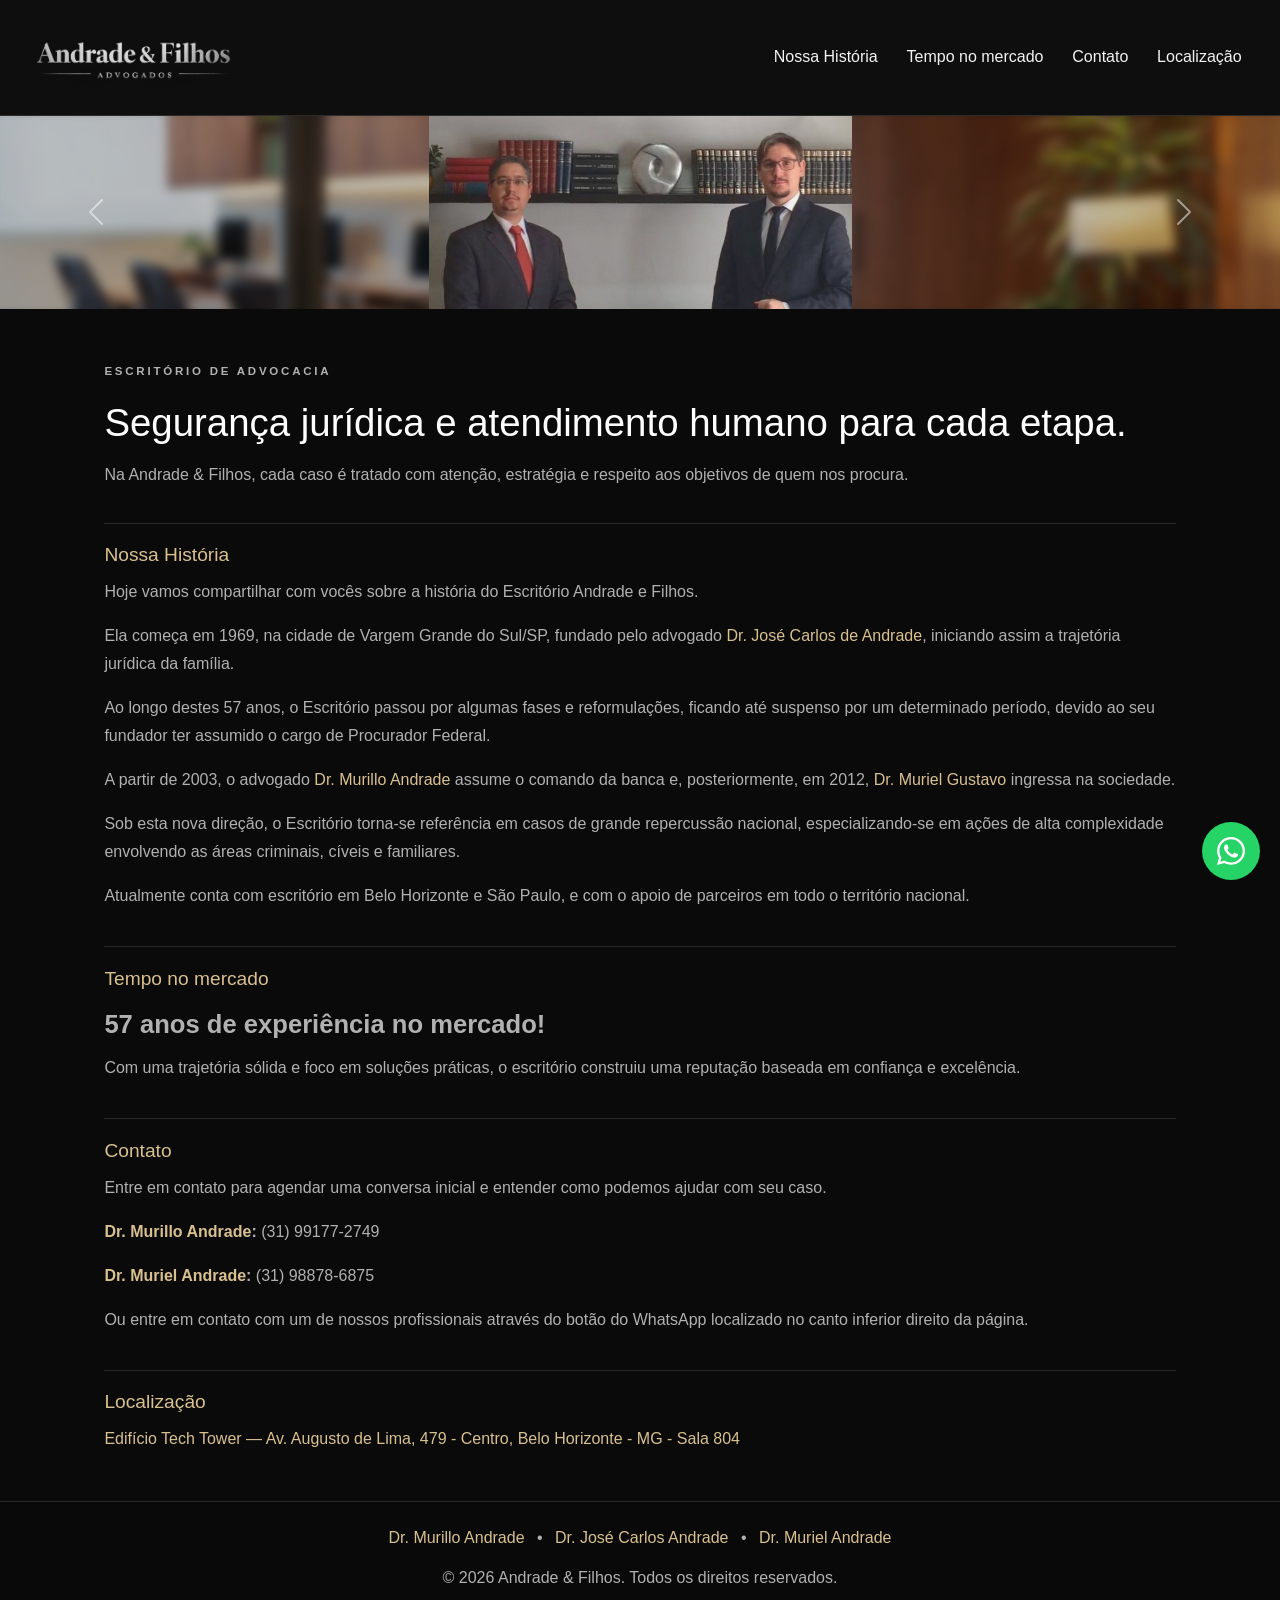
<file: index.html>
<!DOCTYPE html>
<html lang="pt-BR">
<head>
    <meta charset="UTF-8">
    <meta http-equiv="refresh" content="0; url=Pages/Home.html"> 
    <title>Carregando...</title>
</head>
<body>
    <p>Redirecionando para a página principal... <br>Se não carregar, 
        
        <a href="Pages/Home.html">clique aqui.</a>
    </p>
    <style>
        body {
            font-size: 48px;
            font-family: Arial, sans-serif;
            margin: 0;
            padding: 24px;
            min-height: 100vh;
            display: grid;
            place-items: center;
            background: radial-gradient(circle at top, #2a2a2a 0%, #1a1a1a 55%, #111 100%);
            color: #fff;       
            text-align: center;
        }
        a {
            border-radius: 999px;
            display: inline-block;
            padding: 14px 26px;
            margin-top: 18px;
            background: linear-gradient(135deg, #caa35b 0%, #8f6d2f 100%);
            color: #fff;
            text-decoration: none;
            cursor: pointer;
            font-size: 20px;
            font-weight: 700;
            letter-spacing: 0.02em;
            box-shadow: 0 12px 28px rgba(0, 0, 0, 0.28);
            border: 1px solid rgba(255, 255, 255, 0.12);
            transition: transform 0.2s ease, box-shadow 0.2s ease, filter 0.2s ease;
        }
        a:hover {
            transform: translateY(-2px);
            box-shadow: 0 16px 34px rgba(0, 0, 0, 0.34);
            filter: brightness(1.05);
        }
        p {
            margin: 0;
            max-width: 680px;
            line-height: 1.5;
        }
    </style>
</body>
</html>
</file>
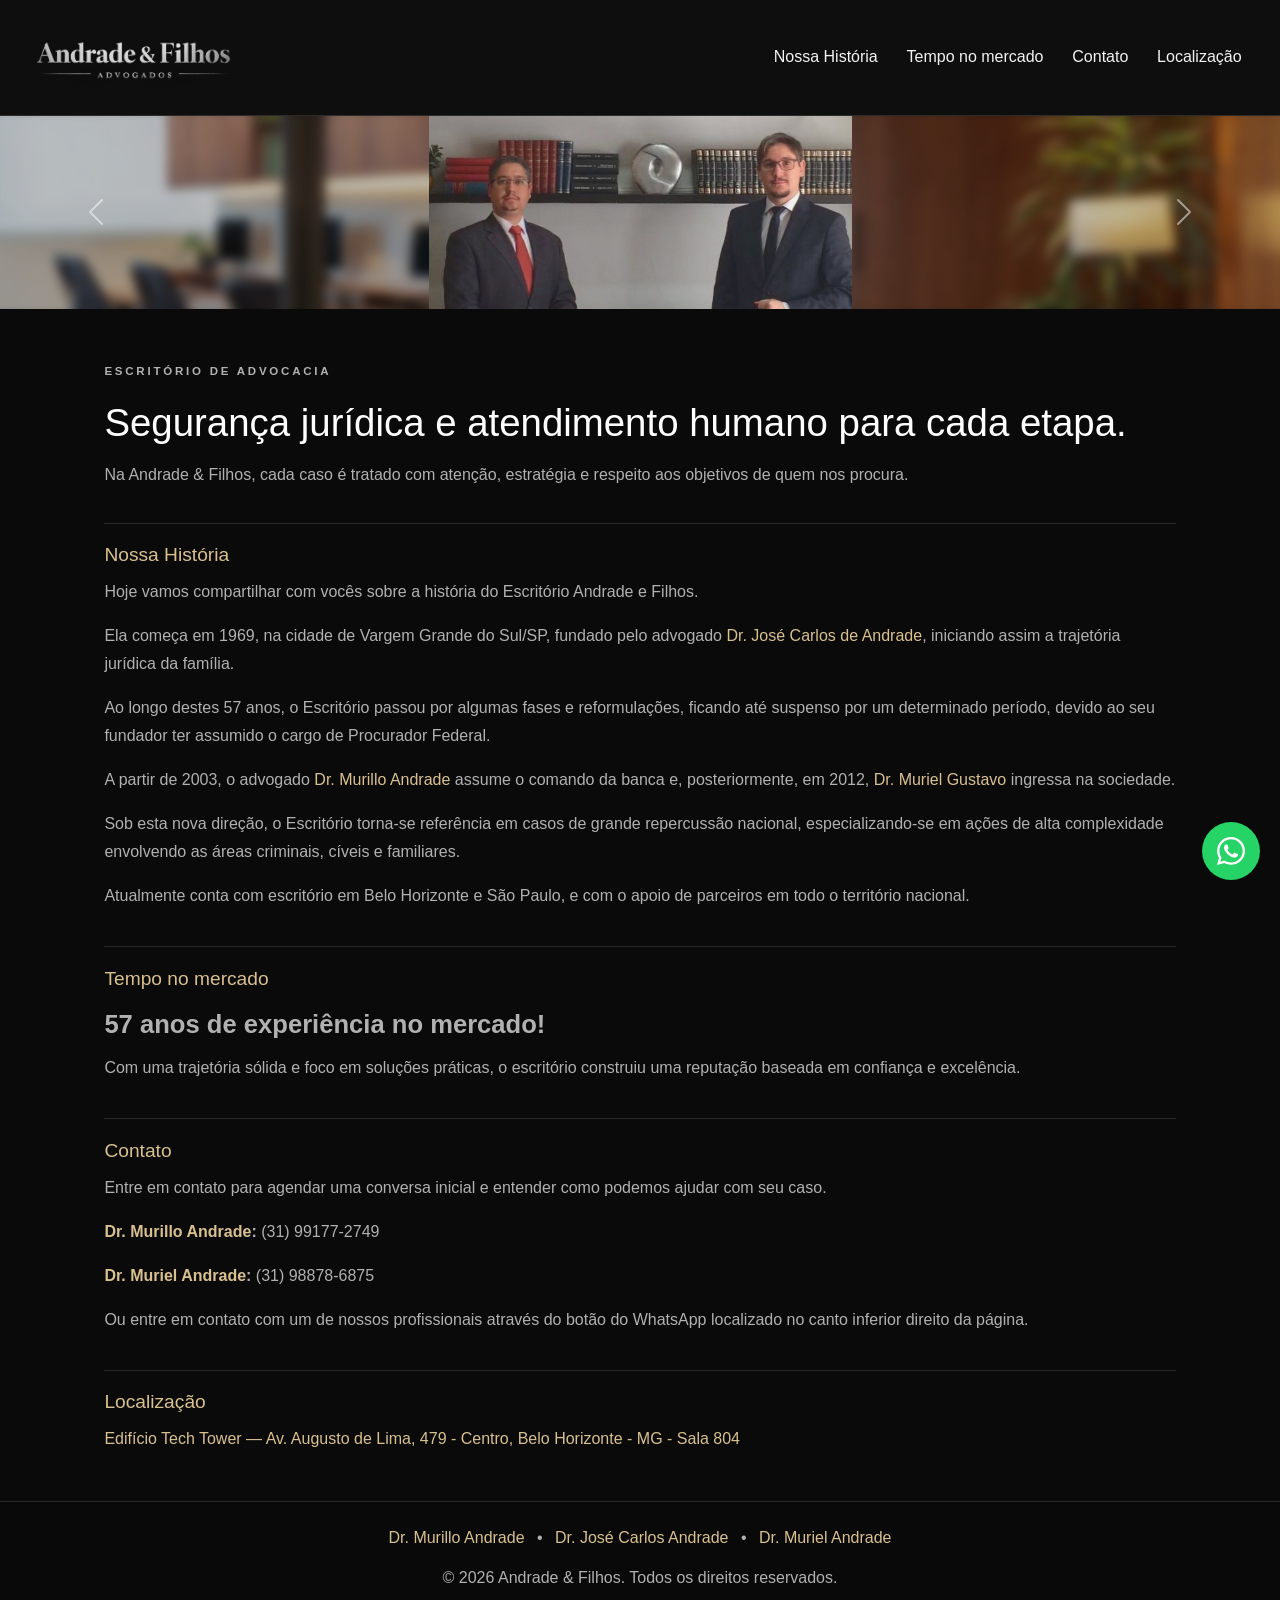
<file: Pages/Home.html>
<!DOCTYPE html>
<html lang="PT-BR">

<head>
    <meta charset="UTF-8">
    <meta name="viewport" content="width=device-width, initial-scale=1.0">
    <link rel="stylesheet" href="../assets/css/Home.css">
    <link href="https://cdn.jsdelivr.net/npm/bootstrap@5.3.8/dist/css/bootstrap.min.css" rel="stylesheet"
        integrity="sha384-sRIl4kxILFvY47J16cr9ZwB07vP4J8+LH7qKQnuqkuIAvNWLzeN8tE5YBujZqJLB" crossorigin="anonymous">
    <title>Home</title>
</head>

<body>

    <a id="btn-whatsapp" class="whatsapp-fixed" href="#" aria-label="Abrir contatos no WhatsApp">
        <!-- Ícone em SVG do WhatsApp -->
        <svg xmlns="http://w3.org" viewBox="0 0 448 512" width="32" height="32" fill="#fff">
            <path
                d="M380.9 97.1C339 55.1 283.2 32 223.9 32c-122.4 0-222 99.6-222 222 0 39.1 10.2 77.3 29.6 111L0 480l117.7-30.9c32.4 17.7 68.9 27 106.1 27h.1c122.3 0 224.1-99.6 224.1-222 0-59.3-25.2-115-67.1-157zm-157 341.6c-33.2 0-65.7-8.9-94-25.7l-6.7-4-69.8 18.3L72 359.2l-4.4-7c-18.5-29.4-28.2-63.3-28.2-98.2 0-101.7 82.8-184.5 184.6-184.5 49.3 0 95.6 19.2 130.4 54.1 34.8 34.9 56.2 81.2 56.1 130.5 0 101.8-84.9 184.6-186.6 184.6zm101.2-138.2c-5.5-2.8-32.8-16.2-37.9-18-5.1-1.9-8.8-2.8-12.5 2.8-3.7 5.6-14.3 18-17.6 21.8-3.2 3.7-6.5 4.2-12 1.4-32.6-16.3-54-29.1-75.5-66-5.7-9.8 5.7-9.1 16.3-30.3 1.8-3.7.9-6.9-.5-9.7-1.4-2.8-12.5-30.1-17.1-41.2-4.5-10.8-9.1-9.3-12.5-9.5-3.2-.2-6.9-.2-10.6-.2-3.7 0-9.7 1.4-14.8 6.9-5.1 5.6-19.4 19-19.4 46.3 0 27.3 19.9 53.7 22.6 57.4 2.8 3.7 39.1 59.7 94.8 83.8 35.2 15.2 49 16.5 66.6 13.9 10.7-1.6 32.8-13.4 37.4-26.4 4.6-13 4.6-24.1 3.2-26.4-1.3-2.5-5-3.9-10.5-6.6z" />
        </svg>
    </a>

    <div id="whatsapp-modal" class="whatsapp-modal" aria-hidden="true" role="dialog"
        aria-labelledby="whatsapp-modal-title">
        <div class="whatsapp-modal__dialog" role="document">
            <button type="button" id="whatsapp-modal-close" class="whatsapp-modal__close"
                aria-label="Fechar janela de contatos">&times;</button>
            <h2 id="whatsapp-modal-title">Escolha com quem falar</h2>
            <p>Selecione abaixo e inicie a conversa no WhatsApp.</p>

            <div class="whatsapp-modal__contacts">
                <article class="whatsapp-contact-card">
                    <img src="../assets/img/Perfil/Murillo-Perfil.jpg" alt="Murillo Andrade">
                    <h3>Murillo Andrade</h3>
                    <a href="#" data-whatsapp-number="5531991772749" target="_blank" rel="noopener noreferrer">Entrar em
                        contato</a>
                </article>

                <article class="whatsapp-contact-card">
                    <img src="../assets/img/Perfil/Muriel-Perfil.jpg" alt="Muriel Andrade">
                    <h3>Muriel Andrade</h3>
                    <a href="#" data-whatsapp-number="5531988786875" target="_blank" rel="noopener noreferrer">Entrar em
                        contato</a>
                </article>
            </div>
        </div>
    </div>



    <nav class="navbar navbar-expand-sm" id="nav">
        <div class="container-fluid">
            <div class="d-flex align-items-center">
                <a class="navbar-brand" href="Home.html">
                    <img src="../assets/img/logo/logo.png" alt="Logo" class="d-inline-block align-text-top">
                </a>
            </div>

            <button type="button" id="menu-toggle">
                ☰
            </button>

            <ul class="nav justify-content-middle" id="menu-links">

                <li class="nav-item">
                    <a class="nav-link" href="Home.html#quem_somos">Nossa História</a>
                </li>
                <li class="nav-item">
                    <a class="nav-link" href="Home.html#tempo_no_mercado">Tempo no mercado</a>
                </li>
                <li class="nav-item">
                    <a class="nav-link" href="Home.html#contato">Contato</a>
                </li>
                <li class="nav-item">
                    <a class="nav-link" href="Home.html#localizacao">Localização</a>
                </li>
            </ul>

        </div>
    </nav>

    <main>
        <div class="carousel-shell">
            <div id="carouselExampleFade" class="carousel slide">
                <div class="carousel-inner">
                    <div class="carousel-item active text-center">
                        <img src="../assets/img/carrossel/Carrosel1.png" class="d-block mx-auto img-fluid" alt="...">
                    </div>
                    <div class="carousel-item text-center">
                        <img src="../assets/img/carrossel/Carrosel2.jpg" class="d-block mx-auto img-fluid" alt="...">
                    </div>
                    <div class="carousel-item text-center">
                        <img src="../assets/img/carrossel/Carrosel3.jpg" class="d-block mx-auto img-fluid" alt="...">
                    </div>
                </div>
                <button class="carousel-control-prev" type="button" data-bs-target="#carouselExampleFade"
                    data-bs-slide="prev">
                    <span class="carousel-control-prev-icon" aria-hidden="true"></span>
                    <span class="visually-hidden">Previous</span>
                </button>
                <button class="carousel-control-next" type="button" data-bs-target="#carouselExampleFade"
                    data-bs-slide="next">
                    <span class="carousel-control-next-icon" aria-hidden="true"></span>
                    <span class="visually-hidden">Next</span>
                </button>
            </div>
        </div>

        <section class="hero">
            <div class="hero-content">
                <p class="eyebrow">Escritório de Advocacia</p>
                <h2>Segurança jurídica e atendimento humano para cada etapa.</h2>
                <p>Na Andrade & Filhos, cada caso é tratado com atenção, estratégia e respeito aos objetivos de quem nos
                    procura.</p>
            </div>
        </section>

        <div class="informacoes" id="quem_somos">
            <div class="info-card">
                <h2>Nossa História</h2>
                <p>
                    Hoje vamos compartilhar com vocês sobre a história do Escritório Andrade e Filhos.
                </p>
                <p>
                    Ela começa em 1969, na cidade de Vargem Grande do Sul/SP, fundado pelo advogado <a
                        href="JoseCarlos-Andrade.html">Dr. José Carlos de Andrade</a>, iniciando assim a trajetória
                    jurídica da família.
                </p>
                <p>
                    Ao longo destes <span id="tempo"></span> anos, o Escritório passou por algumas fases e reformulações, ficando até suspenso
                    por um determinado período, devido ao seu fundador ter assumido o cargo de Procurador Federal.
                </p>
                <p>
                    A partir de 2003, o advogado <a href="Murillo-Andrade.html">Dr. Murillo Andrade</a> assume o comando da banca e, posteriormente, em
                    2012, <a href="Muriel-Andrade.html">Dr. Muriel Gustavo</a> ingressa na sociedade.
                </p>
                <p>
                    Sob esta nova direção, o Escritório torna-se referência em casos de grande repercussão nacional,
                    especializando-se em ações de alta complexidade envolvendo as áreas criminais, cíveis e familiares.
                </p>
                <p>
                    Atualmente conta com escritório em Belo Horizonte e São Paulo, e com o apoio de parceiros em todo o
                    território nacional.
                </p>
            </div>

            <div class="info-card" id="tempo_no_mercado">
                <h2>Tempo no mercado</h2>
                <p id="tempo_no_mercado_texto" class="metric"></p>
                <p>Com uma trajetória sólida e foco em soluções práticas, o escritório construiu uma reputação baseada
                    em confiança e excelência.</p>
            </div>

            <div class="info-card" id="contato">
                <h2>Contato</h2>
                <p>Entre em contato para agendar uma conversa inicial e entender como podemos ajudar com seu caso.</p>
                <p><strong><a href="Murillo-Andrade.html">Dr. Murillo Andrade</a>:</strong> (31) 99177-2749</p>
                <p><strong><a href="Muriel-Andrade.html">Dr. Muriel Andrade</a>:</strong> (31) 98878-6875</p>
                <p>Ou entre em contato com um de nossos profissionais através do botão do WhatsApp localizado no canto
                    inferior direito da página.</p>
            </div>

            <div class="info-card" id="localizacao">
                <h2>Localização</h2>
                <p><a href="https://www.google.com/maps/place/@-19.9239275,-43.9431063,17z/data=!4m6!3m5!1s0xa699e3e05fa6fd:0x4cf70411f32bd682!8m2!3d-19.9239841!4d-43.9405468!16s%2Fg%2F1wk4f8vy?entry=ttu&g_ep=EgoyMDI2MDgwOS4wIKXMDSoASAFQAw%3D%3D" target="_blank">Edifício Tech Tower — Av. Augusto de Lima, 479 - Centro, Belo Horizonte - MG - Sala 804</a></p>
            </div>
        </div>
    </main>


    <!-- Rodapé -->
    <footer>
        <div class="footer-links">
            <a href="Murillo-Andrade.html">Dr. Murillo Andrade</a>
            <span>•</span>
            <a href="JoseCarlos-Andrade.html">Dr. José Carlos Andrade</a>
            <span>•</span>
            <a href="Muriel-Andrade.html">Dr. Muriel Andrade</a>
        </div>
        <p>&copy; 2026 Andrade & Filhos. Todos os direitos reservados.</p>
    </footer>
    <!-- Scripts -->
    <script src="../assets/js/data.js"></script>
    <script src="https://cdn.jsdelivr.net/npm/bootstrap@5.3.8/dist/js/bootstrap.bundle.min.js"
        integrity="sha384-FKyoEForCGlyvwx9Hj09JcYn3nv7wiPVlz7YYwJrWVcXK/BmnVDxM+D2scQbITxI"
        crossorigin="anonymous"></script>
</body>

</html>
</file>
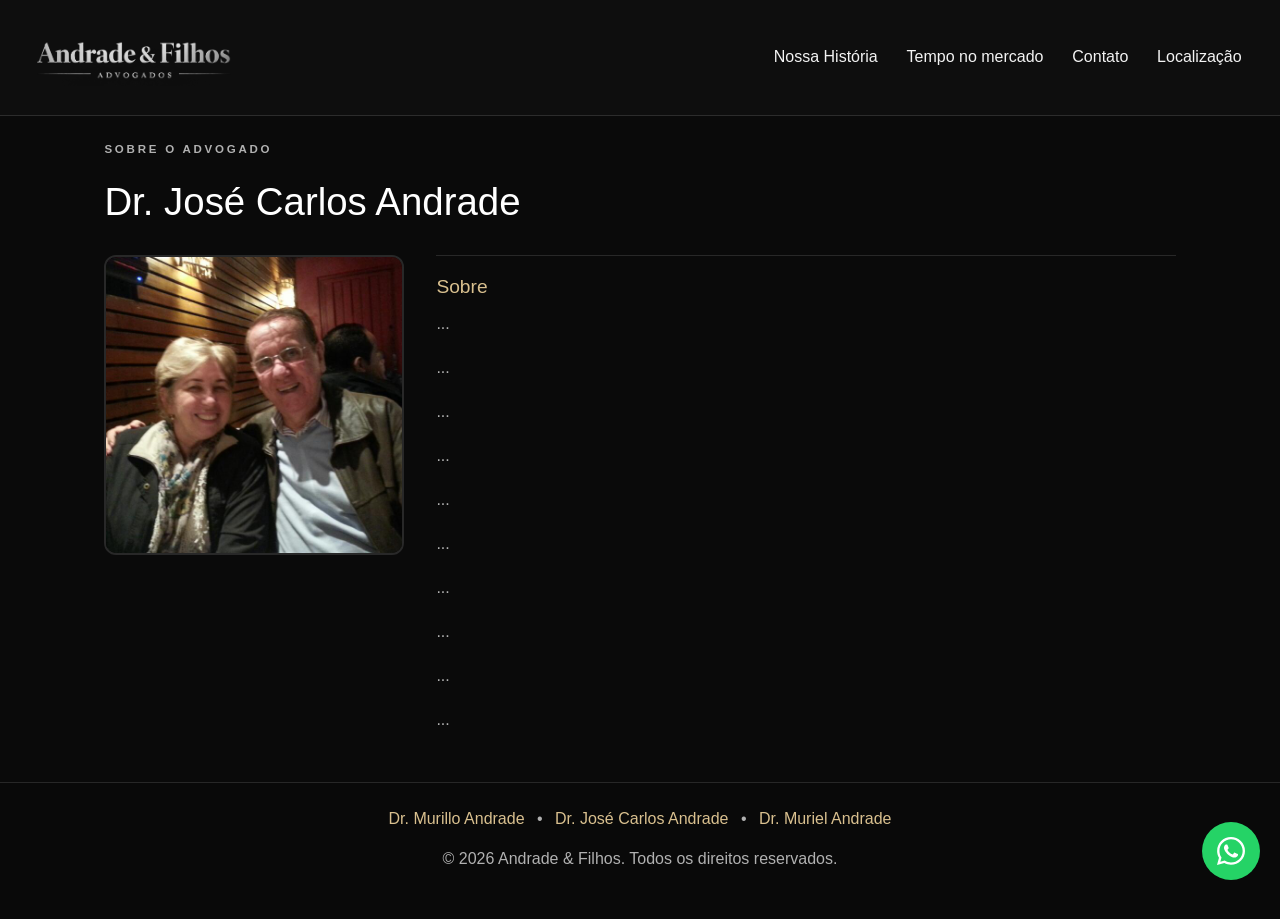
<file: Pages/JoseCarlos-Andrade.html>
<!DOCTYPE html>
<html lang="PT-BR">

<head>
    <meta charset="UTF-8">
    <meta name="viewport" content="width=device-width, initial-scale=1.0">
    <link rel="stylesheet" href="../assets/css/Home.css">
    <link href="https://cdn.jsdelivr.net/npm/bootstrap@5.3.8/dist/css/bootstrap.min.css" rel="stylesheet"
        integrity="sha384-sRIl4kxILFvY47J16cr9ZwB07vP4J8+LH7qKQnuqkuIAvNWLzeN8tE5YBujZqJLB" crossorigin="anonymous">
    <title>Murillo Andrade - Andrade & Filhos</title>
</head>

<body>

    <a id="btn-whatsapp" class="whatsapp-fixed" href="#" aria-label="Abrir contatos no WhatsApp">
        <!-- Ícone em SVG do WhatsApp -->
        <svg xmlns="http://w3.org" viewBox="0 0 448 512" width="32" height="32" fill="#fff">
            <path
                d="M380.9 97.1C339 55.1 283.2 32 223.9 32c-122.4 0-222 99.6-222 222 0 39.1 10.2 77.3 29.6 111L0 480l117.7-30.9c32.4 17.7 68.9 27 106.1 27h.1c122.3 0 224.1-99.6 224.1-222 0-59.3-25.2-115-67.1-157zm-157 341.6c-33.2 0-65.7-8.9-94-25.7l-6.7-4-69.8 18.3L72 359.2l-4.4-7c-18.5-29.4-28.2-63.3-28.2-98.2 0-101.7 82.8-184.5 184.6-184.5 49.3 0 95.6 19.2 130.4 54.1 34.8 34.9 56.2 81.2 56.1 130.5 0 101.8-84.9 184.6-186.6 184.6zm101.2-138.2c-5.5-2.8-32.8-16.2-37.9-18-5.1-1.9-8.8-2.8-12.5 2.8-3.7 5.6-14.3 18-17.6 21.8-3.2 3.7-6.5 4.2-12 1.4-32.6-16.3-54-29.1-75.5-66-5.7-9.8 5.7-9.1 16.3-30.3 1.8-3.7.9-6.9-.5-9.7-1.4-2.8-12.5-30.1-17.1-41.2-4.5-10.8-9.1-9.3-12.5-9.5-3.2-.2-6.9-.2-10.6-.2-3.7 0-9.7 1.4-14.8 6.9-5.1 5.6-19.4 19-19.4 46.3 0 27.3 19.9 53.7 22.6 57.4 2.8 3.7 39.1 59.7 94.8 83.8 35.2 15.2 49 16.5 66.6 13.9 10.7-1.6 32.8-13.4 37.4-26.4 4.6-13 4.6-24.1 3.2-26.4-1.3-2.5-5-3.9-10.5-6.6z" />
        </svg>
    </a>

    <div id="whatsapp-modal" class="whatsapp-modal" aria-hidden="true" role="dialog"
        aria-labelledby="whatsapp-modal-title">
        <div class="whatsapp-modal__dialog" role="document">
            <button type="button" id="whatsapp-modal-close" class="whatsapp-modal__close"
                aria-label="Fechar janela de contatos">&times;</button>
            <h2 id="whatsapp-modal-title">Escolha com quem falar</h2>
            <p>Selecione abaixo e inicie a conversa no WhatsApp.</p>

            <div class="whatsapp-modal__contacts">
                <article class="whatsapp-contact-card">
                    <img src="../assets/img/Perfil/Murillo-Perfil.jpg" alt="Murillo Andrade">
                    <h3>Murillo Andrade</h3>
                    <a href="#" data-whatsapp-number="5531991772749" target="_blank" rel="noopener noreferrer">Entrar em
                        contato</a>
                </article>

                <article class="whatsapp-contact-card">
                    <img src="../assets/img/Perfil/Muriel-Perfil.jpg" alt="Muriel Andrade">
                    <h3>Muriel Andrade</h3>
                    <a href="#" data-whatsapp-number="5531988786875" target="_blank" rel="noopener noreferrer">Entrar em
                        contato</a>
                </article>
            </div>
        </div>
    </div>



    <nav class="navbar navbar-expand-sm" id="nav">
        <div class="container-fluid">
            <div class="d-flex align-items-center">
                <a class="navbar-brand" href="Home.html">
                    <img src="../assets/img/logo/logo.png" alt="Logo" class="d-inline-block align-text-top">
                </a>
            </div>

            <button type="button" id="menu-toggle">
                ☰
            </button>

            <ul class="nav justify-content-middle" id="menu-links">

                <li class="nav-item">
                    <a class="nav-link" href="Home.html#quem_somos">Nossa História</a>
                </li>
                <li class="nav-item">
                    <a class="nav-link" href="Home.html#tempo_no_mercado">Tempo no mercado</a>
                </li>
                <li class="nav-item">
                    <a class="nav-link" href="Home.html#contato">Contato</a>
                </li>
                <li class="nav-item">
                    <a class="nav-link" href="Home.html#localizacao">Localização</a>
                </li>
            </ul>

        </div>
    </nav>

    <main>
        <section class="hero">
            <div class="hero-content">
                <p class="eyebrow">Sobre o Advogado</p>
                <h2>Dr. José Carlos Andrade</h2>
            </div>
        </section>

        <div class="informacoes">
            <div class="profile-container">
                <div class="profile-image">
                    <img src="../assets/img/Perfil/JoseCarlos-Andrade.jpg" alt="José Carlos Andrade">
                </div>
                <div class="profile-content">
                    <div class="info-card">
                        <h2>Sobre</h2>
                        <p>
                            ...
                        </p>
                        <p>
                            ... 
                        </p>
                        <p>
                            ... 
                        </p>
                        <p>
                            ... 
                        </p>
                        <p>
                            ... 
                        </p>
                        <p>
                            ... 
                        </p>
                        <p>
                            ... 
                        </p>
                        <p>
                            ... 
                        </p>
                        <p>
                            ... 
                        </p>
                        <p>
                            ...
                        </p>
                    </div>
                </div>
            </div>
        </div>
    </main>


    <!-- Rodapé -->
    <footer>
        <div class="footer-links">
            <a href="Murillo-Andrade.html">Dr. Murillo Andrade</a>
            <span>•</span>
            <a href="JoseCarlos-Andrade.html">Dr. José Carlos Andrade</a>
            <span>•</span>
            <a href="Muriel-Andrade.html">Dr. Muriel Andrade</a>
        </div>
        <p>&copy; 2026 Andrade & Filhos. Todos os direitos reservados.</p>
    </footer>
    <!-- Scripts -->
    <script src="../assets/js/data.js"></script>
    <script src="https://cdn.jsdelivr.net/npm/bootstrap@5.3.8/dist/js/bootstrap.bundle.min.js"
        integrity="sha384-FKyoEForCGlyvwx9Hj09JcYn3nv7wiPVlz7YYwJrWVcXK/BmnVDxM+D2scQbITxI"
        crossorigin="anonymous"></script>
</body>

</html>
</file>
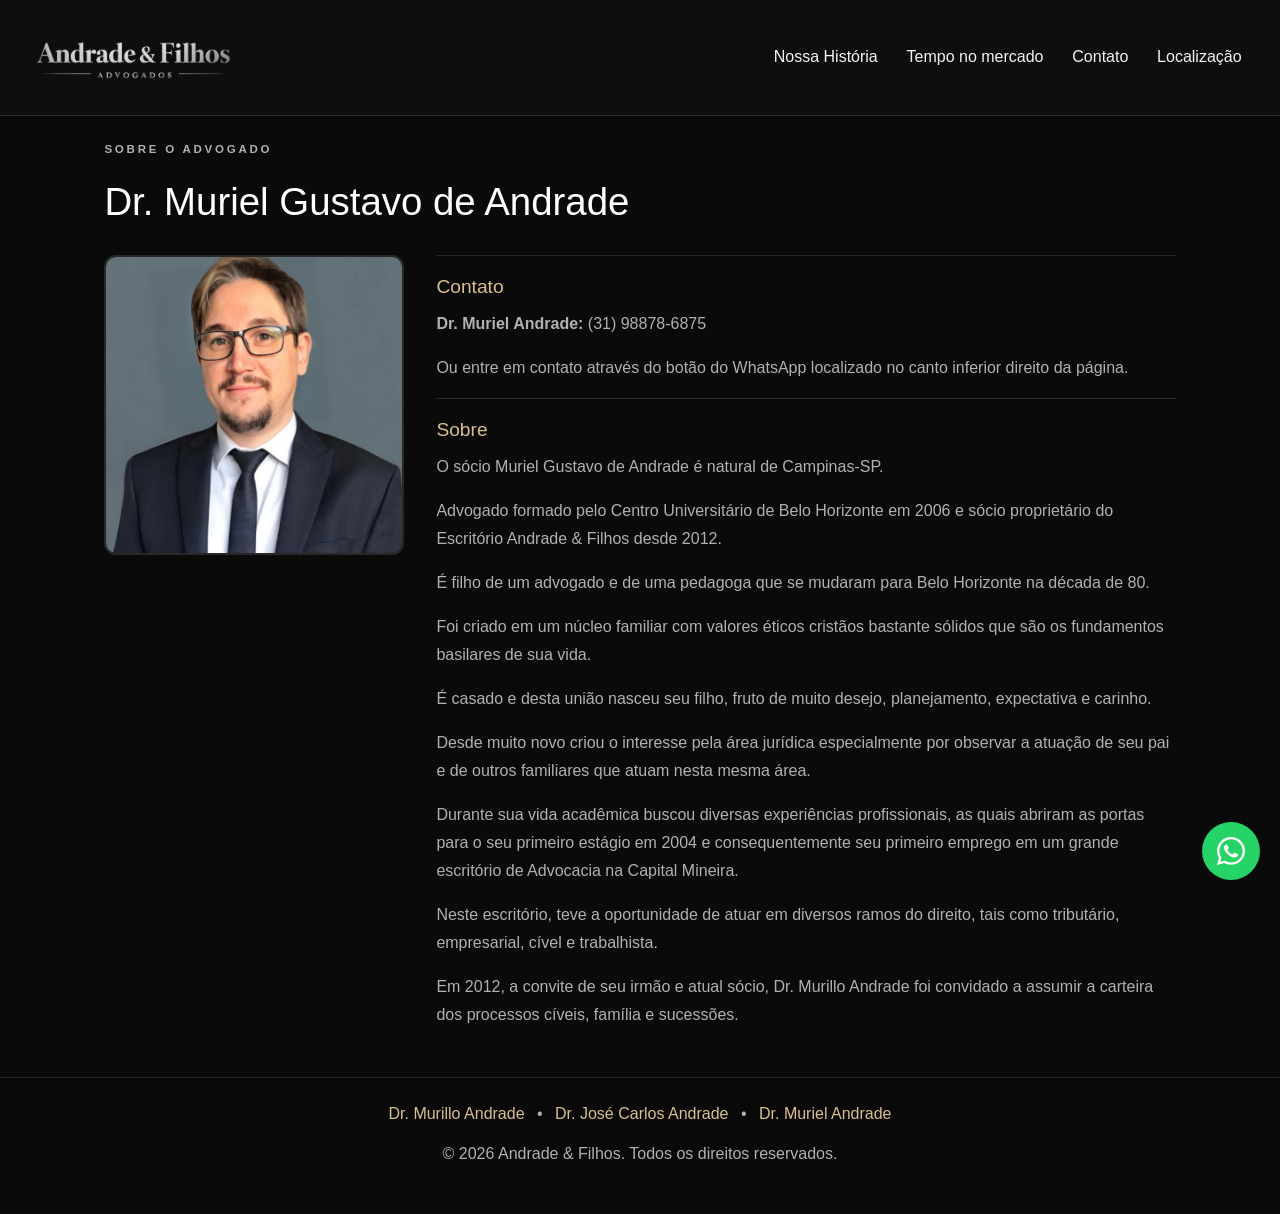
<file: Pages/Muriel-Andrade.html>
<!DOCTYPE html>
<html lang="PT-BR">

<head>
    <meta charset="UTF-8">
    <meta name="viewport" content="width=device-width, initial-scale=1.0">
    <link rel="stylesheet" href="../assets/css/Home.css">
    <link href="https://cdn.jsdelivr.net/npm/bootstrap@5.3.8/dist/css/bootstrap.min.css" rel="stylesheet"
        integrity="sha384-sRIl4kxILFvY47J16cr9ZwB07vP4J8+LH7qKQnuqkuIAvNWLzeN8tE5YBujZqJLB" crossorigin="anonymous">
    <title>Muriel Andrade - Andrade & Filhos</title>
</head>

<body>

    <a id="btn-whatsapp" class="whatsapp-fixed" href="#" aria-label="Abrir contatos no WhatsApp">
        <!-- Ícone em SVG do WhatsApp -->
        <svg xmlns="http://w3.org" viewBox="0 0 448 512" width="32" height="32" fill="#fff">
            <path
                d="M380.9 97.1C339 55.1 283.2 32 223.9 32c-122.4 0-222 99.6-222 222 0 39.1 10.2 77.3 29.6 111L0 480l117.7-30.9c32.4 17.7 68.9 27 106.1 27h.1c122.3 0 224.1-99.6 224.1-222 0-59.3-25.2-115-67.1-157zm-157 341.6c-33.2 0-65.7-8.9-94-25.7l-6.7-4-69.8 18.3L72 359.2l-4.4-7c-18.5-29.4-28.2-63.3-28.2-98.2 0-101.7 82.8-184.5 184.6-184.5 49.3 0 95.6 19.2 130.4 54.1 34.8 34.9 56.2 81.2 56.1 130.5 0 101.8-84.9 184.6-186.6 184.6zm101.2-138.2c-5.5-2.8-32.8-16.2-37.9-18-5.1-1.9-8.8-2.8-12.5 2.8-3.7 5.6-14.3 18-17.6 21.8-3.2 3.7-6.5 4.2-12 1.4-32.6-16.3-54-29.1-75.5-66-5.7-9.8 5.7-9.1 16.3-30.3 1.8-3.7.9-6.9-.5-9.7-1.4-2.8-12.5-30.1-17.1-41.2-4.5-10.8-9.1-9.3-12.5-9.5-3.2-.2-6.9-.2-10.6-.2-3.7 0-9.7 1.4-14.8 6.9-5.1 5.6-19.4 19-19.4 46.3 0 27.3 19.9 53.7 22.6 57.4 2.8 3.7 39.1 59.7 94.8 83.8 35.2 15.2 49 16.5 66.6 13.9 10.7-1.6 32.8-13.4 37.4-26.4 4.6-13 4.6-24.1 3.2-26.4-1.3-2.5-5-3.9-10.5-6.6z" />
        </svg>
    </a>

    <div id="whatsapp-modal" class="whatsapp-modal" aria-hidden="true" role="dialog" aria-labelledby="whatsapp-modal-title">
        <div class="whatsapp-modal__dialog" role="document">
            <button type="button" id="whatsapp-modal-close" class="whatsapp-modal__close" aria-label="Fechar janela de contatos">&times;</button>
            <h2 id="whatsapp-modal-title">Escolha com quem falar</h2>
            <p>Selecione abaixo e inicie a conversa no WhatsApp.</p>

            <div class="whatsapp-modal__contacts">
                <article class="whatsapp-contact-card">
                    <img src="../assets/img/Perfil/Murillo-Perfil.jpg" alt="Murillo Andrade">
                    <h3>Murillo Andrade</h3>
                    <a href="#" data-whatsapp-number="5531991772749" target="_blank" rel="noopener noreferrer">Entrar em contato</a>
                </article>

                <article class="whatsapp-contact-card">
                    <img src="../assets/img/Perfil/Muriel-Perfil.jpg" alt="Muriel Andrade">
                    <h3>Muriel Andrade</h3>
                    <a href="#" data-whatsapp-number="5531988786875" target="_blank" rel="noopener noreferrer">Entrar em contato</a>
                </article>
            </div>
        </div>
    </div>



    <nav class="navbar navbar-expand-sm" id="nav">
        <div class="container-fluid">
            <div class="d-flex align-items-center">
                <a class="navbar-brand" href="Home.html">
                    <img src="../assets/img/logo/logo.png" alt="Logo" class="d-inline-block align-text-top">
                </a>
            </div>

            <button type="button" id="menu-toggle" >
                ☰
            </button>

            <ul class="nav justify-content-middle" id="menu-links">

                <li class="nav-item">
                    <a class="nav-link" href="Home.html#quem_somos">Nossa História</a>
                </li>
                <li class="nav-item">
                    <a class="nav-link" href="Home.html#tempo_no_mercado">Tempo no mercado</a>
                </li>
                <li class="nav-item">
                    <a class="nav-link" href="Home.html#contato">Contato</a>
                </li>
                <li class="nav-item">
                    <a class="nav-link" href="Home.html#localizacao">Localização</a>
                </li>
            </ul>

        </div>
    </nav>

    <main>
        <section class="hero">
            <div class="hero-content">
                <p class="eyebrow">Sobre o Advogado</p>
                <h2>Dr. Muriel Gustavo de Andrade</h2>
            </div>
        </section>

        <div class="informacoes">
            <div class="profile-container">
                <div class="profile-image">
                    <img src="../assets/img/Perfil/Muriel-Perfil.jpg" alt="Muriel Andrade">
                </div>
                <div class="profile-content">
                    <div class="info-card" id="contato">
                        <h2>Contato</h2>
                        <p><strong>Dr. Muriel Andrade:</strong> (31) 98878-6875</p>
                        <p>Ou entre em contato através do botão do WhatsApp localizado no canto inferior direito da página.</p>
                    </div>
                    
                    <div class="info-card">
                        <h2>Sobre</h2>
                        <p>
                            O sócio Muriel Gustavo de Andrade é natural de Campinas-SP. 
                        </p>
                        <p>
                            Advogado formado pelo Centro Universitário de Belo Horizonte em 2006 e sócio proprietário do Escritório Andrade & Filhos desde 2012. 
                        </p>
                        <p>
                            É filho de um advogado e de uma pedagoga que se mudaram para Belo Horizonte na década de 80. 
                        </p>
                        <p>
                            Foi criado em um núcleo familiar com valores éticos cristãos bastante sólidos que são os fundamentos basilares de sua vida. 
                        </p>
                        <p>
                            É casado e desta união nasceu seu filho, fruto de muito desejo, planejamento, expectativa e carinho. 
                        </p>
                        <p>
                            Desde muito novo criou o interesse pela área jurídica especialmente por observar a atuação de seu pai e de outros familiares que atuam nesta mesma área. 
                        </p>
                        <p>
                            Durante sua vida acadêmica buscou diversas experiências profissionais, as quais abriram as portas para o seu primeiro estágio em 2004 e consequentemente seu primeiro emprego em um grande escritório de Advocacia na Capital Mineira. 
                        </p>
                        <p>
                            Neste escritório, teve a oportunidade de atuar em diversos ramos do direito, tais como tributário, empresarial, cível e trabalhista. 
                        </p>
                        <p>
                            Em 2012, a convite de seu irmão e atual sócio, Dr. Murillo Andrade foi convidado a assumir a carteira dos processos cíveis, família e sucessões. 
                        </p>
                    </div>
                </div>
            </div>
        </div>
    </main>


    <!-- Rodapé -->
    <footer>
        <div class="footer-links">
            <a href="Murillo-Andrade.html">Dr. Murillo Andrade</a>
            <span>•</span>
            <a href="JoseCarlos-Andrade.html">Dr. José Carlos Andrade</a>
            <span>•</span>
            <a href="Muriel-Andrade.html">Dr. Muriel Andrade</a>
        </div>
        <p>&copy; 2026 Andrade & Filhos. Todos os direitos reservados.</p>
    </footer>
    <!-- Scripts -->
    <script src="../assets/js/data.js"></script>
    <script src="https://cdn.jsdelivr.net/npm/bootstrap@5.3.8/dist/js/bootstrap.bundle.min.js"
        integrity="sha384-FKyoEForCGlyvwx9Hj09JcYn3nv7wiPVlz7YYwJrWVcXK/BmnVDxM+D2scQbITxI"
        crossorigin="anonymous"></script>
</body>

</html>
</file>
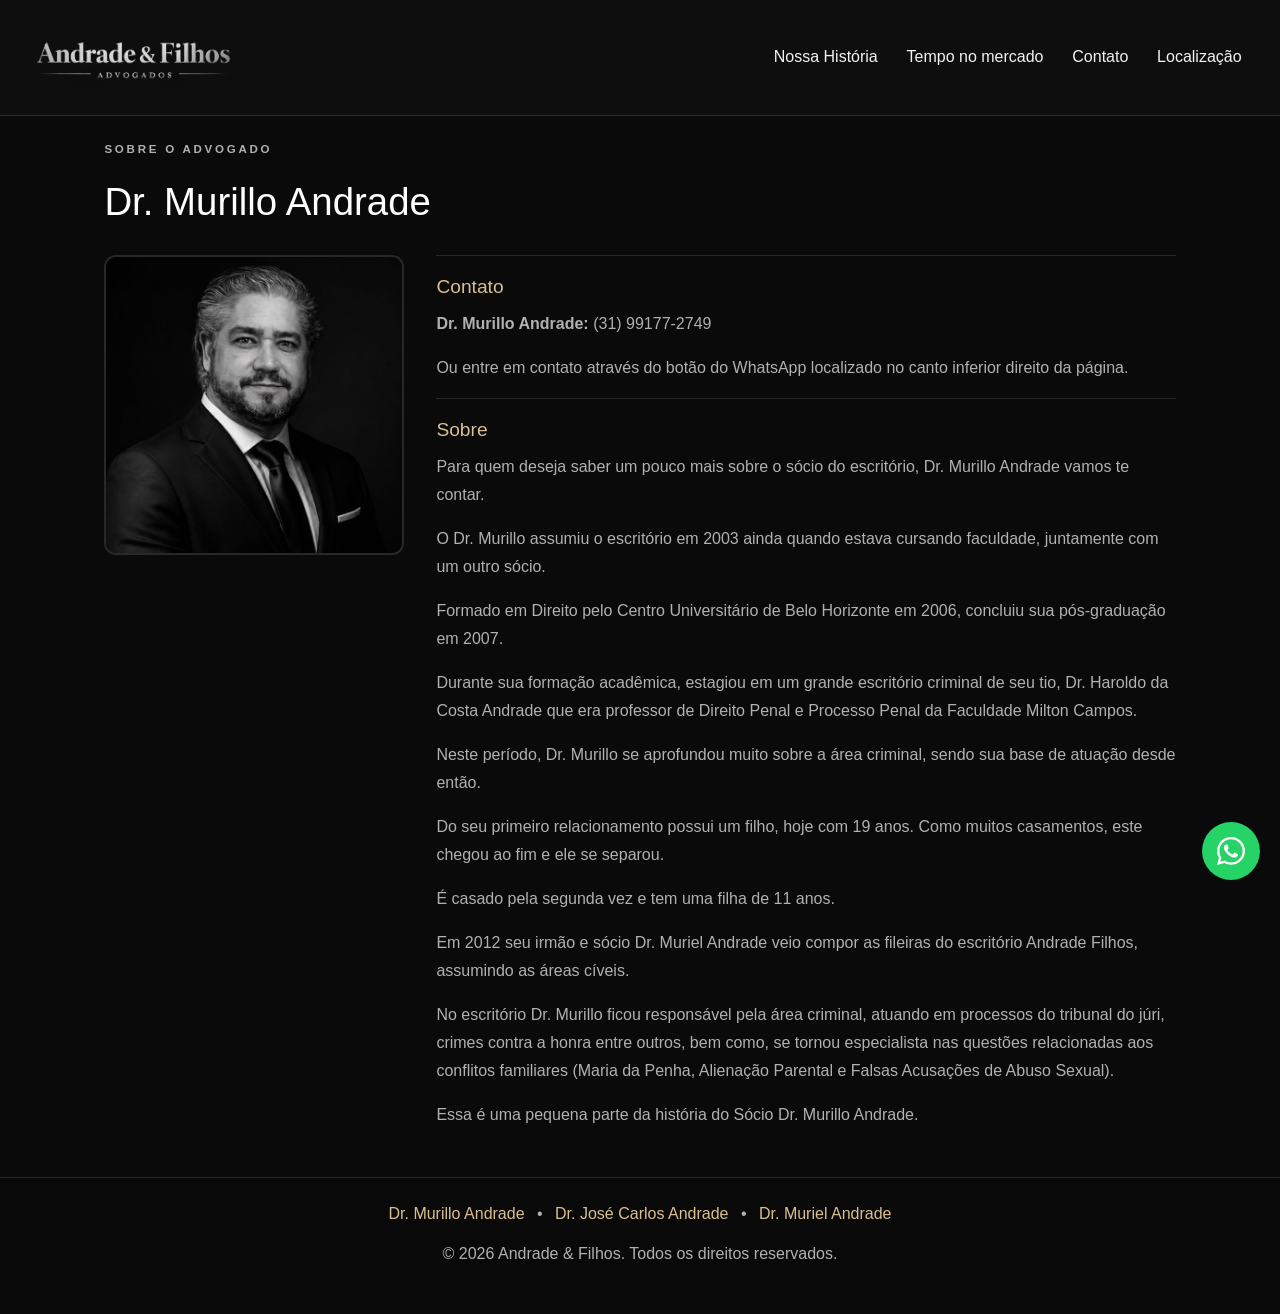
<file: Pages/Murillo-Andrade.html>
<!DOCTYPE html>
<html lang="PT-BR">

<head>
    <meta charset="UTF-8">
    <meta name="viewport" content="width=device-width, initial-scale=1.0">
    <link rel="stylesheet" href="../assets/css/Home.css">
    <link href="https://cdn.jsdelivr.net/npm/bootstrap@5.3.8/dist/css/bootstrap.min.css" rel="stylesheet"
        integrity="sha384-sRIl4kxILFvY47J16cr9ZwB07vP4J8+LH7qKQnuqkuIAvNWLzeN8tE5YBujZqJLB" crossorigin="anonymous">
    <title>Murillo Andrade - Andrade & Filhos</title>
</head>

<body>

    <a id="btn-whatsapp" class="whatsapp-fixed" href="#" aria-label="Abrir contatos no WhatsApp">
        <!-- Ícone em SVG do WhatsApp -->
        <svg xmlns="http://w3.org" viewBox="0 0 448 512" width="32" height="32" fill="#fff">
            <path
                d="M380.9 97.1C339 55.1 283.2 32 223.9 32c-122.4 0-222 99.6-222 222 0 39.1 10.2 77.3 29.6 111L0 480l117.7-30.9c32.4 17.7 68.9 27 106.1 27h.1c122.3 0 224.1-99.6 224.1-222 0-59.3-25.2-115-67.1-157zm-157 341.6c-33.2 0-65.7-8.9-94-25.7l-6.7-4-69.8 18.3L72 359.2l-4.4-7c-18.5-29.4-28.2-63.3-28.2-98.2 0-101.7 82.8-184.5 184.6-184.5 49.3 0 95.6 19.2 130.4 54.1 34.8 34.9 56.2 81.2 56.1 130.5 0 101.8-84.9 184.6-186.6 184.6zm101.2-138.2c-5.5-2.8-32.8-16.2-37.9-18-5.1-1.9-8.8-2.8-12.5 2.8-3.7 5.6-14.3 18-17.6 21.8-3.2 3.7-6.5 4.2-12 1.4-32.6-16.3-54-29.1-75.5-66-5.7-9.8 5.7-9.1 16.3-30.3 1.8-3.7.9-6.9-.5-9.7-1.4-2.8-12.5-30.1-17.1-41.2-4.5-10.8-9.1-9.3-12.5-9.5-3.2-.2-6.9-.2-10.6-.2-3.7 0-9.7 1.4-14.8 6.9-5.1 5.6-19.4 19-19.4 46.3 0 27.3 19.9 53.7 22.6 57.4 2.8 3.7 39.1 59.7 94.8 83.8 35.2 15.2 49 16.5 66.6 13.9 10.7-1.6 32.8-13.4 37.4-26.4 4.6-13 4.6-24.1 3.2-26.4-1.3-2.5-5-3.9-10.5-6.6z" />
        </svg>
    </a>

    <div id="whatsapp-modal" class="whatsapp-modal" aria-hidden="true" role="dialog" aria-labelledby="whatsapp-modal-title">
        <div class="whatsapp-modal__dialog" role="document">
            <button type="button" id="whatsapp-modal-close" class="whatsapp-modal__close" aria-label="Fechar janela de contatos">&times;</button>
            <h2 id="whatsapp-modal-title">Escolha com quem falar</h2>
            <p>Selecione abaixo e inicie a conversa no WhatsApp.</p>

            <div class="whatsapp-modal__contacts">
                <article class="whatsapp-contact-card">
                    <img src="../assets/img/Perfil/Murillo-Perfil.jpg" alt="Murillo Andrade">
                    <h3>Murillo Andrade</h3>
                    <a href="#" data-whatsapp-number="5531991772749" target="_blank" rel="noopener noreferrer">Entrar em contato</a>
                </article>

                <article class="whatsapp-contact-card">
                    <img src="../assets/img/Perfil/Muriel-Perfil.jpg" alt="Muriel Andrade">
                    <h3>Muriel Andrade</h3>
                    <a href="#" data-whatsapp-number="5531988786875" target="_blank" rel="noopener noreferrer">Entrar em contato</a>
                </article>
            </div>
        </div>
    </div>



    <nav class="navbar navbar-expand-sm" id="nav">
        <div class="container-fluid">
            <div class="d-flex align-items-center">
                <a class="navbar-brand" href="Home.html">
                    <img src="../assets/img/logo/logo.png" alt="Logo" class="d-inline-block align-text-top">
                </a>
            </div>

            <button type="button" id="menu-toggle" >
                ☰
            </button>

            <ul class="nav justify-content-middle" id="menu-links">

                <li class="nav-item">
                    <a class="nav-link" href="Home.html#quem_somos">Nossa História</a>
                </li>
                <li class="nav-item">
                    <a class="nav-link" href="Home.html#tempo_no_mercado">Tempo no mercado</a>
                </li>
                <li class="nav-item">
                    <a class="nav-link" href="Home.html#contato">Contato</a>
                </li>
                <li class="nav-item">
                    <a class="nav-link" href="Home.html#localizacao">Localização</a>
                </li>
            </ul>

        </div>
    </nav>

    <main>
        <section class="hero">
            <div class="hero-content">
                <p class="eyebrow">Sobre o Advogado</p>
                <h2>Dr. Murillo Andrade</h2>
            </div>
        </section>

        <div class="informacoes">
            <div class="profile-container">
                <div class="profile-image">
                    <img src="../assets/img/Perfil/Murillo-Perfil.jpg" alt="Murillo Andrade">
                </div>
                <div class="profile-content">
                    <div class="info-card" id="contato">
                        <h2>Contato</h2>
                        <p><strong>Dr. Murillo Andrade:</strong> (31) 99177-2749</p>
                        <p>Ou entre em contato através do botão do WhatsApp localizado no canto inferior direito da página.</p>
                    </div>
                    
                    <div class="info-card">
                        <h2>Sobre</h2>
                        <p>
                            Para quem deseja saber um pouco mais sobre o sócio do escritório, Dr. Murillo Andrade vamos te contar.
                        </p>
                        <p>
                            O Dr. Murillo assumiu o escritório em 2003 ainda quando estava cursando faculdade, juntamente com um outro sócio.
                        </p>
                        <p>
                            Formado em Direito pelo Centro Universitário de Belo Horizonte em 2006, concluiu sua pós-graduação em 2007. 
                        </p>
                        <p>
                            Durante sua formação acadêmica, estagiou em um grande escritório criminal de seu tio, Dr. Haroldo da Costa Andrade que era professor de Direito Penal e Processo Penal da Faculdade Milton Campos. 
                        </p>
                        <p>
                            Neste período, Dr. Murillo se aprofundou muito sobre a área criminal, sendo sua base de atuação desde então.
                        </p>
                        <p>
                            Do seu primeiro relacionamento possui um filho, hoje com <span id="idadeJP">X</span> anos. Como muitos casamentos, este chegou ao fim e ele se separou.
                        </p>
                        <p>
                            É casado pela segunda vez e tem uma filha de <span id="idadeMALU">X</span> anos.
                        </p>
                        <p>
                            Em 2012 seu irmão e sócio Dr. Muriel Andrade veio compor as fileiras do escritório Andrade Filhos, assumindo as áreas cíveis.
                        </p>
                        <p>
                            No escritório Dr. Murillo ficou responsável pela área criminal, atuando em processos do tribunal do júri, crimes contra a honra entre outros, bem como, se tornou especialista nas questões relacionadas aos conflitos familiares (Maria da Penha, Alienação Parental e Falsas Acusações de Abuso Sexual).
                        </p>
                        <p>
                            Essa é uma pequena parte da história do Sócio Dr. Murillo Andrade. 
                        </p>
                    </div>
                </div>
            </div>
        </div>
    </main>


    <!-- Rodapé -->
    <footer>
        <div class="footer-links">
            <a href="Murillo-Andrade.html">Dr. Murillo Andrade</a>
            <span>•</span>
            <a href="JoseCarlos-Andrade.html">Dr. José Carlos Andrade</a>
            <span>•</span>
            <a href="Muriel-Andrade.html">Dr. Muriel Andrade</a>
        </div>
        <p>&copy; 2026 Andrade & Filhos. Todos os direitos reservados.</p>
    </footer>
    <!-- Scripts -->
    <script src="../assets/js/data.js"></script>
    <script src="https://cdn.jsdelivr.net/npm/bootstrap@5.3.8/dist/js/bootstrap.bundle.min.js"
        integrity="sha384-FKyoEForCGlyvwx9Hj09JcYn3nv7wiPVlz7YYwJrWVcXK/BmnVDxM+D2scQbITxI"
        crossorigin="anonymous"></script>
</body>

</html>
</file>
<file: assets/css/Home.css>
:root {
    --bg: #050505;
    --surface: #111111;
    --surface-2: #171717;
    --text: #f3f3f3;
    --muted: #b1b1b1;
    --accent: #c8a96b;
    --accent-soft: #d9c08f;
    --border: rgba(255, 255, 255, 0.12);
}

* {
    margin: 0;
    padding: 0;
    box-sizing: border-box;
    font-family: 'Segoe UI', Tahoma, Geneva, Verdana, sans-serif;
    font-size: 16px;
}

body {
    background: #0a0a0a;
    color: var(--text);
}

#nav {
    position: relative;
    top: 0;
    left: 0;
    width: 100%;
    z-index: 1000;
    background: rgba(5, 5, 5, 0.96);
    backdrop-filter: blur(10px);
    border-bottom: 1px solid var(--border);
}

#nav .container-fluid {
    padding: 1rem 1.5rem;
    min-height: auto;
    display: flex;
    align-items: center;
    justify-content: space-between;
}

#nav .navbar-brand img {
    border-radius: 5px;
    width: 220px;
    height: auto;
    object-fit: contain;
    max-width: 100%;
}

#nav .nav-link {
    color: var(--text);
    padding: 0.6rem 0.9rem;
    border-radius: 999px;
    transition: color 0.2s ease;
    position: relative;
}

#nav .nav-link:hover {
    color: var(--accent-soft);
}

main {
    background: #0a0a0a;
    color: var(--text);
}

.hero {
    max-width: 1100px;
    margin: 0 auto;
    padding: 1.2rem 1.25rem 2.2rem;
}

.hero-content,
.info-card {
    background: transparent;
}

.hero-content {
    padding: 0;
}

.eyebrow {
    display: inline-block;
    text-transform: uppercase;
    letter-spacing: 0.24em;
    font-size: 0.72rem;
    font-weight: 700;
    color: var(--accent);
    margin-bottom: 0.8rem;
}

.hero-content h2 {
    font-size: clamp(1.8rem, 3vw, 2.5rem);
    line-height: 1.2;
    margin-bottom: 0.9rem;
    color: #ffffff;
}

.hero-content p {
    color: var(--muted);
    line-height: 1.7;
    margin-bottom: 1.2rem;
}

.carousel-shell {
    position: relative;
    isolation: isolate;
    overflow: hidden;
    max-width: 100%;
    margin: 0 0 1.8rem;
    padding: 0;
}

.carousel-shell::before {
    content: "";
    position: absolute;
    inset: 0;
    background: url("../img/carrossel/fundo-carrosel.png") center / cover no-repeat;
    filter: blur(5px);
    transform: scale(1.08);
    opacity: 0.75;
    z-index: 0;
    pointer-events: none;
}

#carouselExampleFade {
    position: relative;
    z-index: 1;
    border-radius: 0;
    overflow: hidden;
    background: transparent;
    border: none;
}

.carousel-item img {
    width: auto;
    max-width: 100%;
    height: auto;
    max-height: 560px;
    object-fit: contain;
    margin: 0 auto;
}

@media (max-width: 1024px) {
    .carousel-item img {
        width: 100%;
        object-fit: cover;
    }
}

.informacoes {
    max-width: 1100px;
    margin: 0 auto;
    padding: 0 1.25rem 3rem;
    display: flex;
    flex-direction: column;
    gap: 1.25rem;
}

.profile-container {
    display: flex;
    gap: 2rem;
    align-items: flex-start;
}

.profile-image {
    flex-shrink: 0;
    width: 300px;
}

.profile-image img {
    width: 100%;
    height: auto;
    border-radius: 12px;
    border: 2px solid var(--border);
    object-fit: cover;
}

.profile-content {
    flex: 1;
}

.info-card {
    padding: 1.2rem 0 0;
    border-top: 1px solid var(--border);
}

.info-card h2 {
    text-align: left;
    font-size: 1.2rem;
    margin-bottom: 0.75rem;
    color: var(--accent-soft);
    transition: all 0.3s ease;
}

.info-card h2.destaque-titulo {
    color: #fff;
    text-shadow: 0 0 10px rgba(200, 169, 107, 0.5);
    transform: scale(1.05);
}

.info-card p {
    color: var(--muted);
    line-height: 1.75;
    text-align: left;
}

.info-card a {
    color: var(--accent-soft);
    text-decoration: none;
    transition: color 0.2s ease;
}

.info-card a:hover {
    color: var(--accent);
    text-decoration: none;
}

.metric {
    font-size: 1.6rem;
    font-weight: 700;
    color: #ffffff;
    margin: 0.3rem 0 0.5rem;
}

footer {
    text-align: center;
    padding: 1.5rem 1rem 2rem;
    background: #090909;
    border-top: 1px solid var(--border);
}

.footer-links {
    margin-bottom: 1rem;
}

.footer-links a {
    color: var(--accent-soft);
    text-decoration: none;
    transition: color 0.2s ease;
}

.footer-links a:hover {
    color: var(--accent);
}

.footer-links span {
    color: var(--muted);
    margin: 0 0.5rem;
}

footer p {
    color: var(--muted);
}

.whatsapp-fixed {
    position: fixed;
    bottom: 20px;
    right: 20px;
    background: #25d366;
    width: 58px;
    height: 58px;
    border-radius: 50px;
    display: flex;
    align-items: center;
    justify-content: center;
    box-shadow: none;
    z-index: 9999;
    transition: transform 0.3s ease;
}

.whatsapp-fixed:hover {
    transform: scale(1.08);
}

.whatsapp-modal {
    position: fixed;
    inset: 0;
    display: flex;
    align-items: center;
    justify-content: center;
    padding: 1rem;
    background: rgba(0, 0, 0, 0.72);
    opacity: 0;
    pointer-events: none;
    transition: opacity 0.25s ease;
    z-index: 10001;
}

.whatsapp-modal.ativo {
    opacity: 1;
    pointer-events: auto;
}

.whatsapp-modal__dialog {
    width: min(720px, 100%);
    border: 1px solid var(--border);
    border-radius: 16px;
    background: var(--surface);
    padding: 1.4rem;
    position: relative;
}

.whatsapp-modal__close {
    position: absolute;
    top: 0.5rem;
    right: 0.7rem;
    border: none;
    background: transparent;
    color: var(--muted);
    font-size: 2rem;
    line-height: 1;
    cursor: pointer;
}

.whatsapp-modal__dialog h2 {
    margin: 0;
    font-size: 1.3rem;
    color: var(--accent-soft);
}

.whatsapp-modal__dialog p {
    color: var(--muted);
    margin: 0.6rem 0 1.2rem;
}

.whatsapp-modal__contacts {
    display: grid;
    grid-template-columns: repeat(2, minmax(0, 1fr));
    gap: 1rem;
}

.whatsapp-contact-card {
    border: 1px solid var(--border);
    border-radius: 12px;
    padding: 1rem;
    display: flex;
    flex-direction: column;
    align-items: center;
    text-align: center;
    background: var(--surface-2);
}

.whatsapp-contact-card img {
    width: 88px;
    height: 88px;
    border-radius: 999px;
    object-fit: cover;
    border: 2px solid rgba(255, 255, 255, 0.18);
    margin-bottom: 0.8rem;
}

.whatsapp-contact-card h3 {
    font-size: 1.05rem;
    margin-bottom: 0.75rem;
    color: var(--text);
}

.whatsapp-contact-card a {
    display: inline-block;
    background: #25d366;
    color: #ffffff;
    text-decoration: none;
    font-weight: 600;
    border-radius: 999px;
    padding: 0.5rem 1rem;
    transition: transform 0.2s ease, filter 0.2s ease;
}

.whatsapp-contact-card a:hover {
    transform: translateY(-1px);
    filter: brightness(1.05);
}

#menu-toggle {
    display: none;
    background: none;
    border: none;
    font-size: 30px;
    cursor: pointer;
    color: var(--text);
    transition: transform 0.25s ease, color 0.25s ease;
}

#menu-toggle.ativo {
    color: var(--accent-soft);
}

@media (max-width: 1024px) {
    .hero {
        grid-template-columns: 1fr;
        padding-top: 1.5rem;
    }
}

@media (max-width: 768px) {
    #nav .container-fluid {
        display: flex;
        flex-wrap: wrap;
        justify-content: space-between;
        align-items: center;
        padding: 0.8rem 1rem;
    }

    #nav .navbar-brand img {
        width: 180px;
        height: auto;
        max-width: 100%;
    }

    #menu-toggle {
        display: block;
    }

    #menu-links {
        display: none;
        flex-direction: column;
        width: 100%;
        text-align: center;
        padding-top: 15px;
    }

    #menu-links.mostrar-menu {
        display: flex;
    }

    .hero-content {
        padding: 0;
    }

    .informacoes {
        grid-template-columns: 1fr;
    }

    .profile-container {
        flex-direction: column;
        align-items: center;
    }

    .profile-image {
        width: 100%;
        max-width: 250px;
    }

    .whatsapp-modal__contacts {
        grid-template-columns: 1fr;
    }
}

@media (max-width: 425px) and (min-width: 320px) {
    #nav .navbar-brand img {
        width: 160px;
        height: auto;
        max-width: 100%;
    }

    #menu-toggle {
        display: block;
    }

    #menu-links {
        display: none;
        flex-direction: column;
        width: 100%;
        text-align: center;
        padding-top: 10px;
    }

    #menu-links.mostrar-menu {
        display: flex;
    }
}

@media (max-width: 375px) {
    #nav .navbar-brand img {
        width: 140px;
        height: auto;
        max-width: 100%;
    }
}

@media (max-width: 340px) {
    #nav .container-fluid {
        padding: 0.6rem 0.8rem;
    }
    
    #nav .navbar-brand img {
        width: 120px;
        height: auto;
        max-width: 100%;
    }
}

    .hero {
        padding: 1.25rem 0.9rem 1rem;
    }

    .informacoes {
        padding: 0 0.9rem 2rem;
    }
}
@media (max-width: 320px) {
    #nav h1 {
    color: var(--text);
    font-size: clamp(1.2rem, 2.2vw, 2rem);
    font-weight: 700;
    letter-spacing: 0.04em;
    color: var(--accent);
    
}
}
</file>
